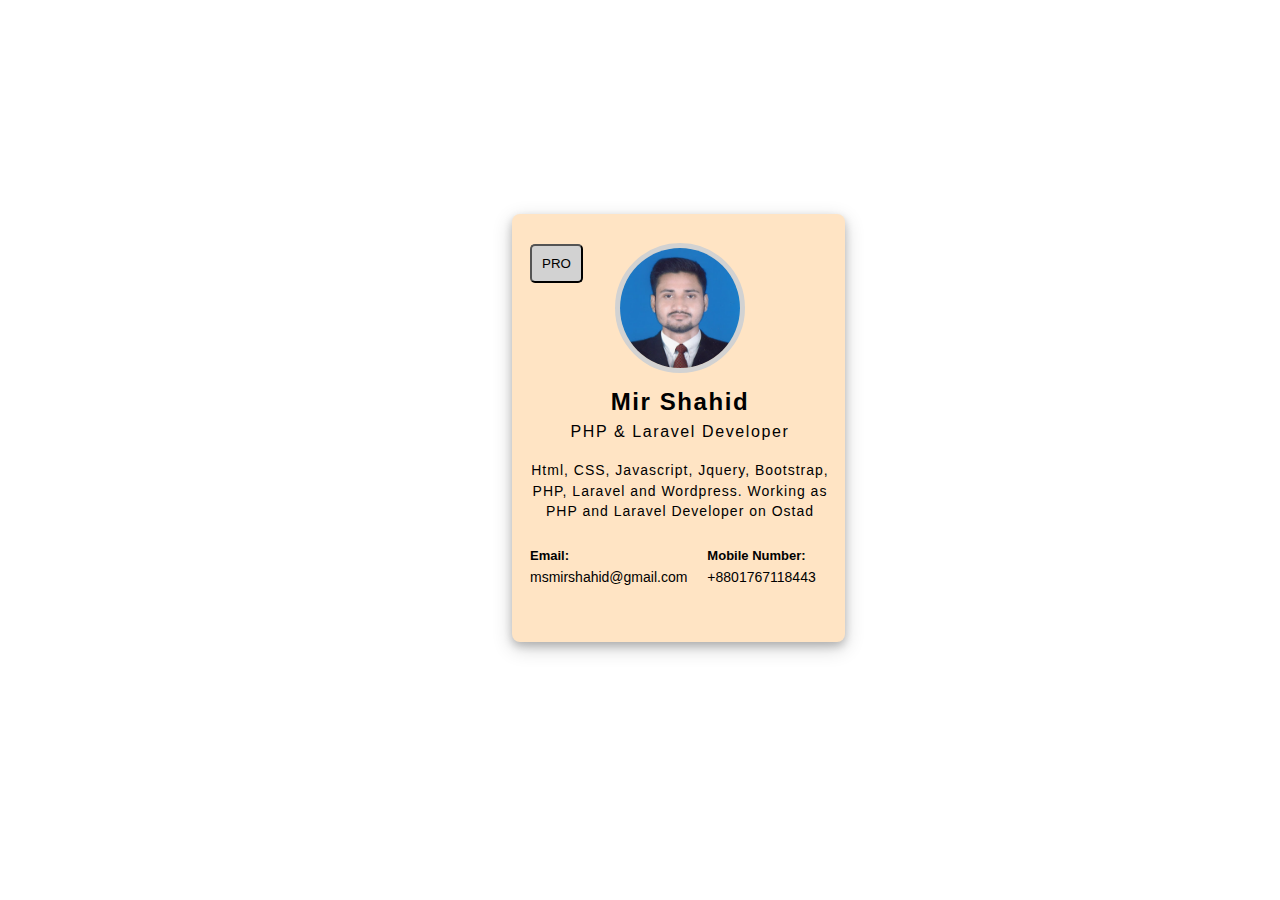
<file: profile_card/index.html>
<!DOCTYPE html>
<html lang="en">
<head>
    <meta charset="UTF-8">
    <meta name="viewport" content="width=device-width, initial-scale=1.0">
    <title>Document</title>
    <link rel="stylesheet" href="style.css">
</head>
<body>
    <div class="container">
      <div class="profile_card">
        <div class="profile_card_head">
            <!-- Profile Card Head Section -->
            <button class="profile_head_button">
                <p>PRO</p>
            </button>
            <div class="profile_image">
                <img src="Mir Shahid Profile image.jpg" alt="Mir Shahid">
            </div>
        </div>
        <div class="profile_header">
            <h2>Mir Shahid</h2>
            <p>PHP & Laravel Developer</p>
        </div>
        <div class="profile_body">
            <p> Html, CSS, Javascript, Jquery, Bootstrap, PHP, Laravel and Wordpress. Working as PHP and Laravel Developer on Ostad</p>
        </div>
        <div class="profile_footer">
            <!-- <h3>Contact:</h3> -->
            <div class="footer_left">
                <p>Email:</p>
                <span>msmirshahid@gmail.com</span>
            </div>

           <div class="footer_right">
            <p>Mobile Number: </p>
            <span>+8801767118443</span>

           </div>
        </div>
      </div>
    </div>
</body>
</html>
</file>
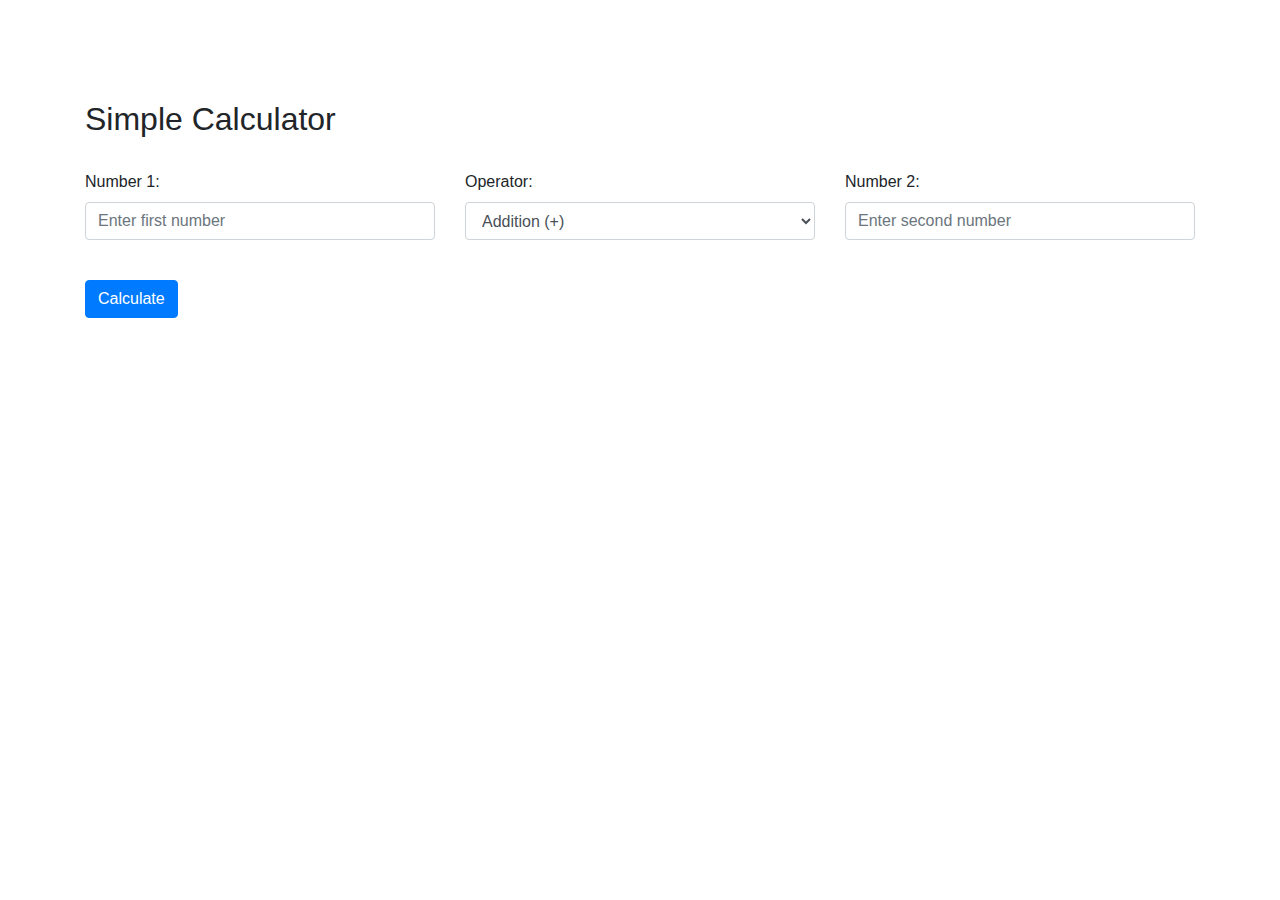
<file: calculator/calcualtor.html>
<!DOCTYPE html>
<html lang="en">

<head>
    <meta charset="UTF-8">
    <meta name="viewport" content="width=device-width, initial-scale=1.0">
    <title>Simple Calculator</title>
    <!-- Bootstrap CSS -->
    <link rel="stylesheet" href="https://stackpath.bootstrapcdn.com/bootstrap/4.5.2/css/bootstrap.min.css">
    <!-- Stylesheets CSS -->
    <link rel="stylesheet" href="style.css">
    <!-- JS  -->
    <script src="script.js"></script>


</head>

<body>
    <div class="container">
        <h2>Simple Calculator</h2> <br>
        <form id="calculatorForm">
            <div class="row">
                <div class="col-4">
                    <div class="form-group">
                        <label for="num1">Number 1:</label>
                        <input type="text" class="form-control" id="num1" placeholder="Enter first number">
                    </div>
                </div>
                <div class="col-4">
                    <div class="form-group">
                        <label for="operation">Operator:</label>
                        <select class="form-control" id="operation">
                            <option value="addition">Addition (+)</option>
                            <option value="subtraction">Subtraction (-)</option>
                            <option value="multiplication">Multiplication (*)</option>
                            <option value="division">Division (/)</option>
                        </select>
                    </div>
                </div>
                <div class="col-4">
                    <div class="form-group">
                        <label for="num2">Number 2:</label>
                        <input type="text" class="form-control" id="num2" placeholder="Enter second number">
                    </div>
                </div>
            </div>
            <br>
            <button type="button" class="btn btn-primary" onclick="calculate()">Calculate</button>
        </form>
        <br>
        <div id="result" class="mt-3"></div>
    </div>




</body>

</html>
</file>
<file: profile_card/style.css>
*{
    margin: 0;
    padding: 0;
    font-family: Arial, Helvetica, sans-serif ;
    
}
h2{
    font-family:Arial, Helvetica, sans-serif ;
}

.container{
    height: 380px;
    width: 300px;
    position: absolute;
    left: 40%;
    right: 40%;
    transform: translateY(50%);
    padding: 30px 15px 18px 18px;
    box-shadow:  0 4px 8px 0 rgba(0, 0, 0, 0.2), 0 6px 20px 0 rgba(0, 0, 0, 0.19);
    border-radius: 8px;
    background-color: rgb(255, 228, 196);
}

.profile_card_head{
    padding-bottom: 10px;

}

.profile_card_head button{
    background-color: #d2d2d2;
    padding: 10px;
    border-radius: 5px;
    cursor: pointer;
    text-align: left;
}
.profile_image{
    text-align: center;
    margin-top: -40px;
}
.profile_card_head img{
    border-radius: 50%;
    width: 40%;
    border: 5px solid #d2d2d2;
    text-align: center;

    
}
.profile_header{
    line-height: 1.9rem;
    font-weight: 500;
    letter-spacing: 0.1em;
    text-align: center;
}
.profile_header p{
    font-weight: 500;
    font-size: 16px;
    letter-spacing: 0.1rem;
}
.profile_body{
    padding: 12px 0 16px 0;
    letter-spacing: 1px;
    line-height: 1.3rem;
    letter-spacing: 1px;
    text-align: center;
    font-size: 14px;
}

.profile_footer{
    display: inline;

}
.profile_footer p{
    font-weight: 600;
    padding: 10px 0 5px 0;
    font-size: 13px;
}
.profile_footer span{
    font-size: 14px;
}
.footer_left{
    float: left;
    text-align: left;
    padding-right: 10px;
    margin-right: 10px;
    /* border-right: 5px solid #d2d2d2; */
}

.footer_right{
    padding-left: 20px;
}
</file>
<file: calculator/style.css>
.container {
  margin-top: 100px;
}
</file>
